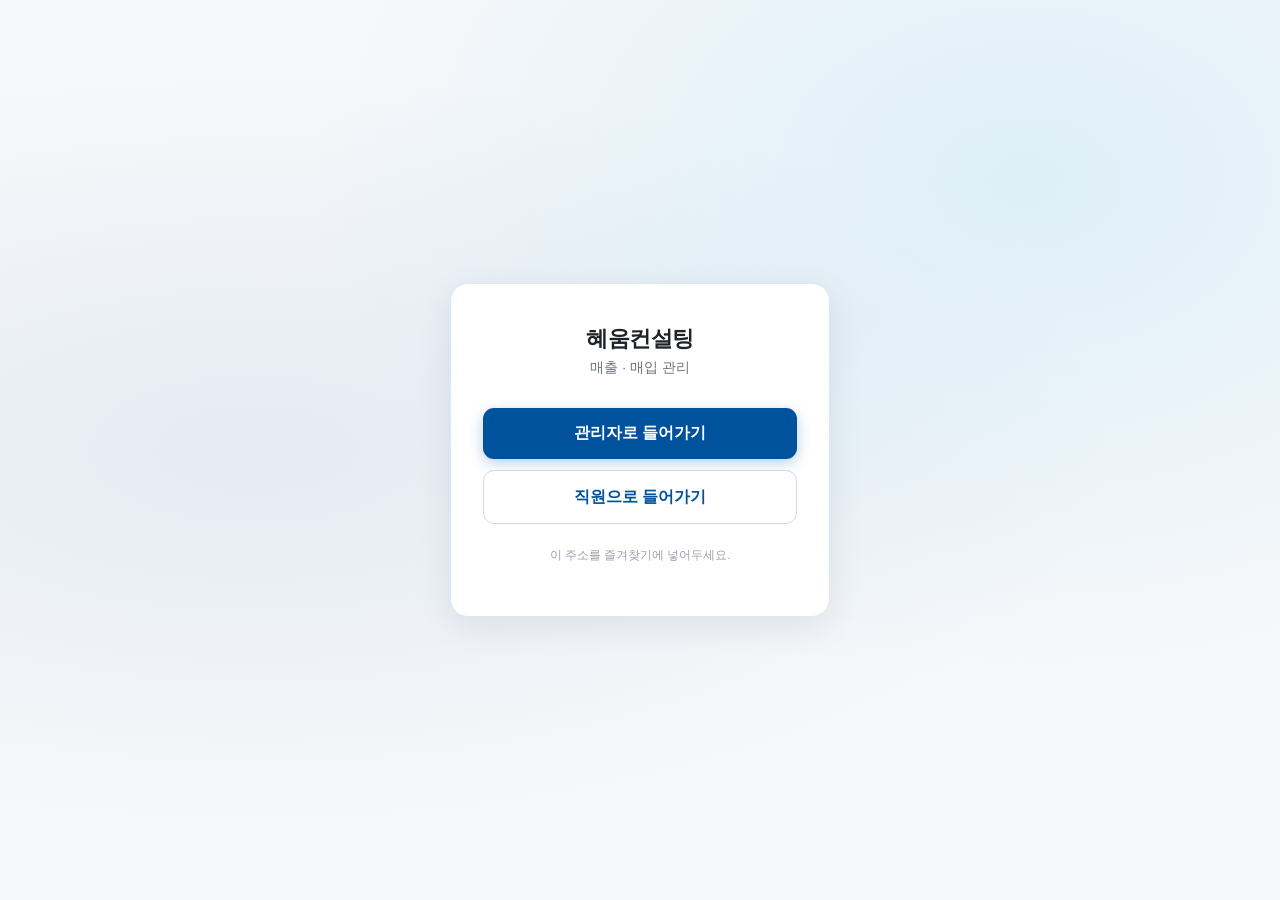
<file: index.html>
<!DOCTYPE html>
<html lang="ko">
<head>
<meta charset="UTF-8">
<meta name="viewport" content="width=device-width, initial-scale=1">
<title>혜움컨설팅 매출매입 관리</title>
<style>
  :root { color-scheme: light; }
  * { box-sizing: border-box; }
  body {
    margin: 0; min-height: 100vh; display: flex; align-items: center; justify-content: center;
    padding: 1.5rem;
    font-family: "Noto Sans KR", -apple-system, BlinkMacSystemFont, "Malgun Gothic", sans-serif;
    background:
      radial-gradient(ellipse at 20% 50%, rgba(0,82,157,.08) 0%, transparent 60%),
      radial-gradient(ellipse at 80% 20%, rgba(0,160,233,.10) 0%, transparent 50%),
      #f7f8fa;
    color: #1f2328;
  }
  .card {
    background: #fff; border: 1px solid #e3e6ea; border-radius: 18px;
    padding: 2.5rem 2rem; width: 100%; max-width: 380px; text-align: center;
    box-shadow: 0 10px 34px rgba(16,24,40,.08);
  }
  h1 { font-size: 1.35rem; margin: 0 0 .4rem; letter-spacing: -.02em; }
  .sub { color: #6b7280; font-size: .85rem; margin: 0 0 1.9rem; }
  a.btn {
    display: block; text-decoration: none; padding: .95rem 1rem; border-radius: 11px;
    font-size: 1rem; font-weight: 700; margin-bottom: .7rem; transition: transform .08s, box-shadow .15s;
  }
  a.btn:active { transform: translateY(1px); }
  .admin { background: #00529d; color: #fff; box-shadow: 0 4px 14px rgba(0,82,157,.28); }
  .admin:hover { background: #00417e; }
  .staff { background: #fff; color: #00529d; border: 1.5px solid #cfd8e3; }
  .staff:hover { border-color: #00529d; background: #f5f9ff; }
  .note { color: #9aa2ad; font-size: .72rem; margin-top: 1.4rem; line-height: 1.6; }
</style>
</head>
<body>
  <div class="card">
    <h1>혜움컨설팅</h1>
    <p class="sub">매출 · 매입 관리</p>

    <a class="btn admin" id="go-admin" href="#">관리자로 들어가기</a>
    <a class="btn staff" id="go-staff" href="#">직원으로 들어가기</a>

    <p class="note">
      
      이 주소를 즐겨찾기에 넣어두세요.
    </p>
  </div>

<script src="app-url.js"></script>
<script>
  // 버튼에 실제 주소를 달아준다 (주소는 app-url.js 한 곳에만 적혀 있다)
  // 깃허브 안의 화면으로 바로 간다 (구글 주소로 넘어가지 않는다)
  document.getElementById('go-admin').href = 'admin/';
  document.getElementById('go-staff').href = 'staff/';
</script>
</body>
</html>
</file>
